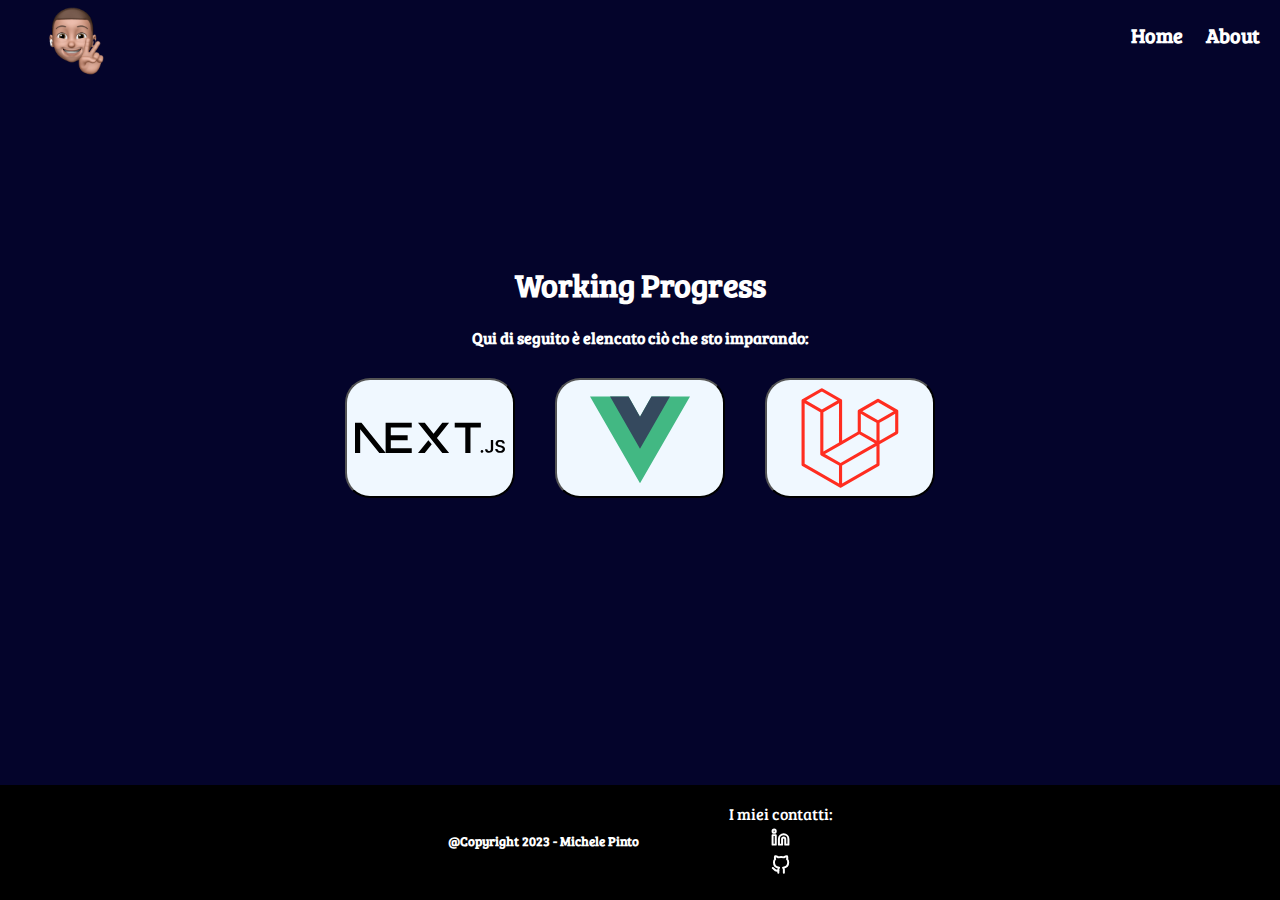
<file: index.html>
<!-- Una pagina con ( HTML, CSS, JS ) che corrisponda a un vostro portfolio con almeno 3 sezioni e un link al vostro linkedin -->

<!DOCTYPE html>
<html lang="en">
  <head>
    
    <meta charset="UTF-8" />
    <meta http-equiv="X-UA-Compatible" content="IE=edge" />
    <meta name="viewport" content="width=device-width, initial-scale=1.0" />
    <meta name="google-site-verification" content="A_ZIIw6ofepBehM810nASt07eCMhQQDobYq2cv3_5iI" />
    <link rel="preconnect" href="https://fonts.googleapis.com" />
    <link rel="preconnect" href="https://fonts.gstatic.com" crossorigin />
    <link
      href="https://fonts.googleapis.com/css2?family=Bree+Serif&display=swap"
      rel="stylesheet"
    />
    <link rel="stylesheet" href="style.css" />
    <title>Home</title>
  </head>
  <body>
    <div class="big">
      <header>
        <nav id="navbar">
          <div class="image">
            <img src="/assets/due.png" />
          </div>
          <div>
            <a href="">Home</a> 
            <a href="about.html">About</a>
          </div>
        </nav>
      </header>

      <main>
        <div class="boxhero">
          <div class="descrizioni">
            <div class="desc hide" id="descN">
              
              <h3>Next JS</h3>
              <h5>
                Next.js is a framework for building web applications. With
                Next.js, you can build user interfaces using React components.
                Then, Next.js provides additional structure, features, and
                optimizations for your application. Under the hood, Next.js also
                abstracts and automatically configures tooling for you, like
                bundling, compiling, and more. This allows you to focus on
                building your application instead of spending time setting up
                tooling. Whether you're an individual developer or part of a
                larger team, Next.js can help you build interactive, dynamic,
                and fast web applications.
              </h5>
            </div>
            <div class="desc hide" id="descV">
              <h3>Vue JS</h3>
              <h5>
                Vue is a framework and ecosystem that covers most of the common
                features needed in frontend development. But the web is
                extremely diverse - the things we build on the web may vary
                drastically in form and scale. With that in mind, Vue is
                designed to be flexible and incrementally adoptable.
              </h5>
            </div>
            <div class="desc hide" id="descL">
              <h3>Laravel</h3>
              <h5>
                Laravel is a web application framework with expressive, elegant
                syntax. A web framework provides a structure and starting point
                for creating your application , allowing you to focus on
                creating something amazing while we sweat the details. Laravel
                strives to provide an amazing developer experience while
                providing powerful features such as thorough dependency
                injection, an expressive database abstraction layer, queues and
                scheduled jobs, unit and integration testing, and more. Whether
                you are new to PHP web frameworks or have years of experience,
                Laravel is a framework that can grow with you. We'll help you
                take your first steps as a web developer or give you a boost as
                you take your expertise to the next level.
              </h5>
            </div>
          </div>
          <div class="content">
            <div id="boxMain">
              <div class="home">
                <h1>Working Progress</h1>
                <br />
                <h4>Qui di seguito è elencato ciò che sto imparando:</h4>
              </div>
              <div class="container">
                <button class="box" onclick="ShowN()" id="Next">
                  <img
                    class="imgbox"
                    src="/assets/Nextjs-logo.svg"
                    alt="Next logo"
                  />
                </button>
                <button class="box" onclick="ShowV()" id="Vue">
                  <img
                    class="imgbox"
                    src="/assets/vuejs-icon.svg"
                    alt="Vue logo"
                  />
                </button>
                <button class="box" onclick="ShowL()" id="Laravel">
                  <img
                    class="imgbox"
                    src="/assets/laravel-2.svg"
                    alt="Laravel logo"
                  />
                </button>
              </div>
            </div>
          </div>
        </div>
      </main>
      <footer>
        <div class="boxFooter">
          <ul>
            <li>
              <h5>@Copyright 2023 - Michele Pinto</h5>
            </li>
          </ul>
        </div>
        <div class="boxFooter"></div>
        <div class="boxFooter"></div>
        <div class="boxFooter">
          <ul>
            <li>I miei contatti:</li>

            <li>
              <a href="https://www.linkedin.com/in/michele-pinto-b90aaa26a/"
                ><img src="/assets/linkedin.svg"
              /></a>
            </li>
            <li>
              <a href="https://github.com/Michele97">
                <img src="/assets/github.svg" />
              </a>
            </li>
          </ul>
        </div>
      </footer>
    </div>
    <script src="script.js"></script>
  </body>
</html>
</file>
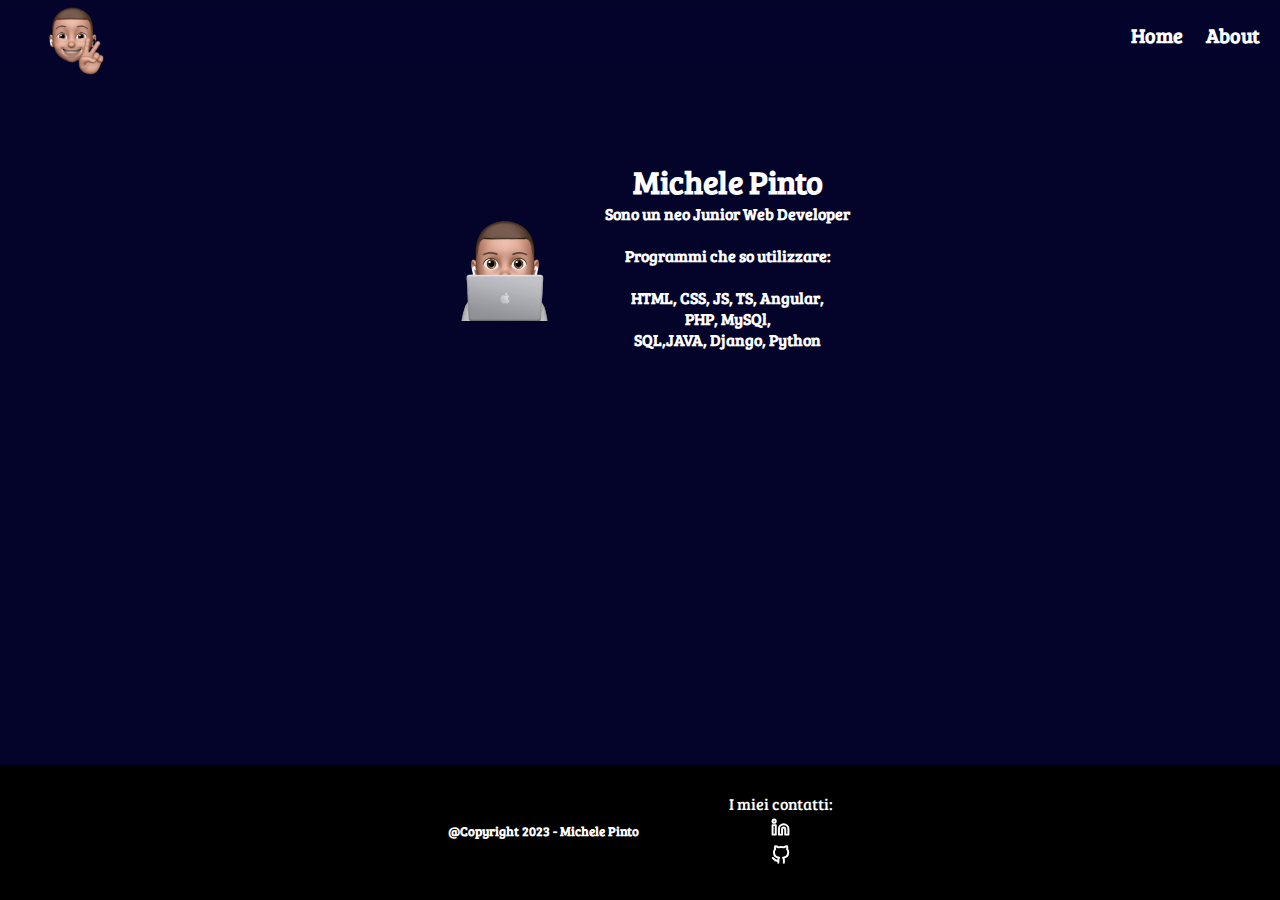
<file: about.html>
<!DOCTYPE html>
<html lang="en">
  <head>
    <meta charset="UTF-8" />
    <meta http-equiv="X-UA-Compatible" content="IE=edge" />
    <meta name="viewport" content="width=device-width, initial-scale=1.0" />
    <link rel="preconnect" href="https://fonts.gstatic.com" crossorigin />
    <link
      href="https://fonts.googleapis.com/css2?family=Bree+Serif&display=swap"
      rel="stylesheet"
    />
    <link rel="stylesheet" href="styleAbout.css" />
    <title>About</title>
  </head>
  <body>
    <header>
      <nav>
        <div class="imageNav">
          <img src="/assets/due.png" />
        </div>
        <div>
          <a href="index.html">Home</a>
          <a href="">About</a>
        </div>
      </nav>
    </header>
    <main>
      <div class="image">
        <img src="/assets/immagine.png" />
      </div>
      <div class="text">
        <h1>Michele Pinto</h1>
        <h4>Sono un neo Junior Web Developer</h4>
        <br />
        <h4>Programmi che so utilizzare:</h4>
        <br />
        <h4>HTML, CSS, JS, TS, Angular, <br>PHP, MySQl, </h4>
        <h4> SQL,JAVA, Django, Python </h4>
        <br />
      </div>
    </main>
    <footer>
      <div class="boxFooter">
        <ul>
          <li>
            <h5>@Copyright 2023 - Michele Pinto</h5>
          </li>
        </ul>
      </div>
      <div class="boxFooter"></div>
      <div class="boxFooter"></div>
      <div class="boxFooter">
        <ul>
          <li>I miei contatti:</li>

          <li>
            <a href="https://www.linkedin.com/in/michele-pinto-b90aaa26a/"
              ><img src="/assets/linkedin.svg"
            /></a>
          </li>
          <li>
            <a href="https://github.com/Michele97"><img src="/assets/github.svg" /></a>
          </li>
        </ul>
      </div>
    </footer>
  </body>
</html>
</file>
<file: style.css>
*{
    margin:0;
    padding:0;
    box-sizing: border-box;
    color:white;
}
body{
    background-color: rgb(4, 4, 43);
    font-family: 'Bree Serif', serif;
}

.big{
    width: 100dvw;
    height: auto;
    
}


nav{
    width: 100dvw;
    height: 50px;
    display: flex;
    justify-content: space-between;
    align-items: center;
    flex-direction: row;
    margin-top: 10px;

    background-color: rgb(4, 4, 43);
}


nav a{
   margin-right:20px;
    text-decoration: none;
    color:white;
    font-weight: 600;
   font-size: 20px;

}

.boxhero{
    width: 100dvw;
    height: auto;
    padding: 20px 0 20px 0;
}

.content{
    display: flex;
    justify-content: center;
    align-items: center;

    width: 100vw;
    height: 70vh;
 
}

.image{
    width: 90px;
    height: 80px;
    margin-right: 25px;
    /* position: absolute;
    left:30px; */
    margin-left:35px;
}
.show{
    display: flex;
}

.hide{
    display: none;
}

h3{
    margin-bottom: 10px;
}
.descrizioni{
    width: 100vw;
    height: auto;
    display: flex;
    justify-content: center;
    align-items: center;
}
.desc{
    
    width: 300px;
    height: 400px;
   
    justify-content: center;
    align-items: center;
    flex-direction: column;
    position: fixed;
    top:20vh;
    
    text-align : center;
    border : 3px solid black;
    border-radius: 15px;
    
    background-color: rgb(19, 19, 92);
    color: white;
    padding : 10px;
    opacity: 1;
    z-index: 99999;
}

.opacity{
    opacity: 0.3;
}


.blur{
    filter: blur(5px);
}

.image img{
    width: 90px;
    
}


.home{
    display: flex;
    justify-content: center;
    align-items: center;
    flex-direction: column;
}

#boxMain{
   
    display: flex;
    justify-content: center;
    align-items: center;
    flex-direction: column;
    z-index: 9997;
}
.boxFooter{
    padding:15px;
    
}


ul{
    list-style-type: none;
    text-align: center;

}

li{
    margin-bottom: 4px;
    display: flex;
    justify-content: center;
    align-items: center;
}

.box{
    width: 170px;
    height: 120px;
    display: flex;
    justify-content: center;
    align-items: center;
    background-color: aliceblue;
    border-radius: 25px;

    margin: 20px;
    cursor: pointer;
}

.box img{
    width: 150px;
    height: 100px;

}
.container{
    display: flex;
    justify-content: center;
    align-items: center;
    flex-wrap: wrap;

    width: 90vw;
    height: auto;
    padding: 10px;
    
}
footer{
    width: 100vw;
    height: auto;
    display: flex;
    justify-content: center;
    align-items: center;
    position: fixed;
    left:0;
    bottom: 0;
    text-align: center;
    padding : 3px;
    background-color: black;
    z-index: 9998;
}


@media only screen and (max-width:390px) {
    .boxhero{
        padding:25px 0 25px 0;
    
    }
    main{
        margin-bottom: 150px;
        margin-top: 25px;
    }
}
</file>
<file: styleAbout.css>
*{
    margin:0;
    padding:0;
    box-sizing: border-box;
    color:white;
}
body{
    
    background-color: rgb(4, 4, 43);
    font-family: 'Bree Serif', serif;
}

nav{
    width: 100dvw;
    height: 50px;
    display: flex;
    justify-content: space-between;
    align-items: center;
    margin-top:10px;
    

    background-color: rgb(3, 3, 43);
}

nav a{
    margin-right:20px;
     text-decoration: none;
     color:white;
     font-weight: 600;
    font-size: 20px;
 
 }
main{
    display: flex;
    justify-content: center;
    align-items: center;
    text-align: center;
    width: 100dvw;
    height: auto;
    margin-top: 100px;
}

.image{
    width: 150px;
    height: 150px;
    margin-right: 25px;
    
}

.image img{
    width: 130px;
    height: 130px;
    
}

.imageNav{
    width: 90px;
    height: 80px;
    margin-right: 25px;
  
    margin-left:35px;
}

.imageNav img{
    width: 90px;
    
}

.home{
    display: flex;
    justify-content: center;
    align-items: center;
    flex-direction: column;
}

footer{
    width: 100dvw;
    height: auto;
    display: flex;
    justify-content: center;
    align-items: center;
    position: fixed;
    left:0;
    bottom: 0;
    padding : 13px;
    background-color: black;
    z-index: 9998;
}

.boxFooter{
    padding:15px;
    
}
ul{
    list-style-type: none;
    text-align: center;
}

li{
    margin-bottom: 4px;
    display: flex;
    justify-content: center;
    align-items: center;
}

@media only screen and (max-width:400px) {
    .image{
        margin-bottom: 5px;
    }
    
    main{  
            margin-top: 50px;
            flex-direction: column;
        }
}
</file>
